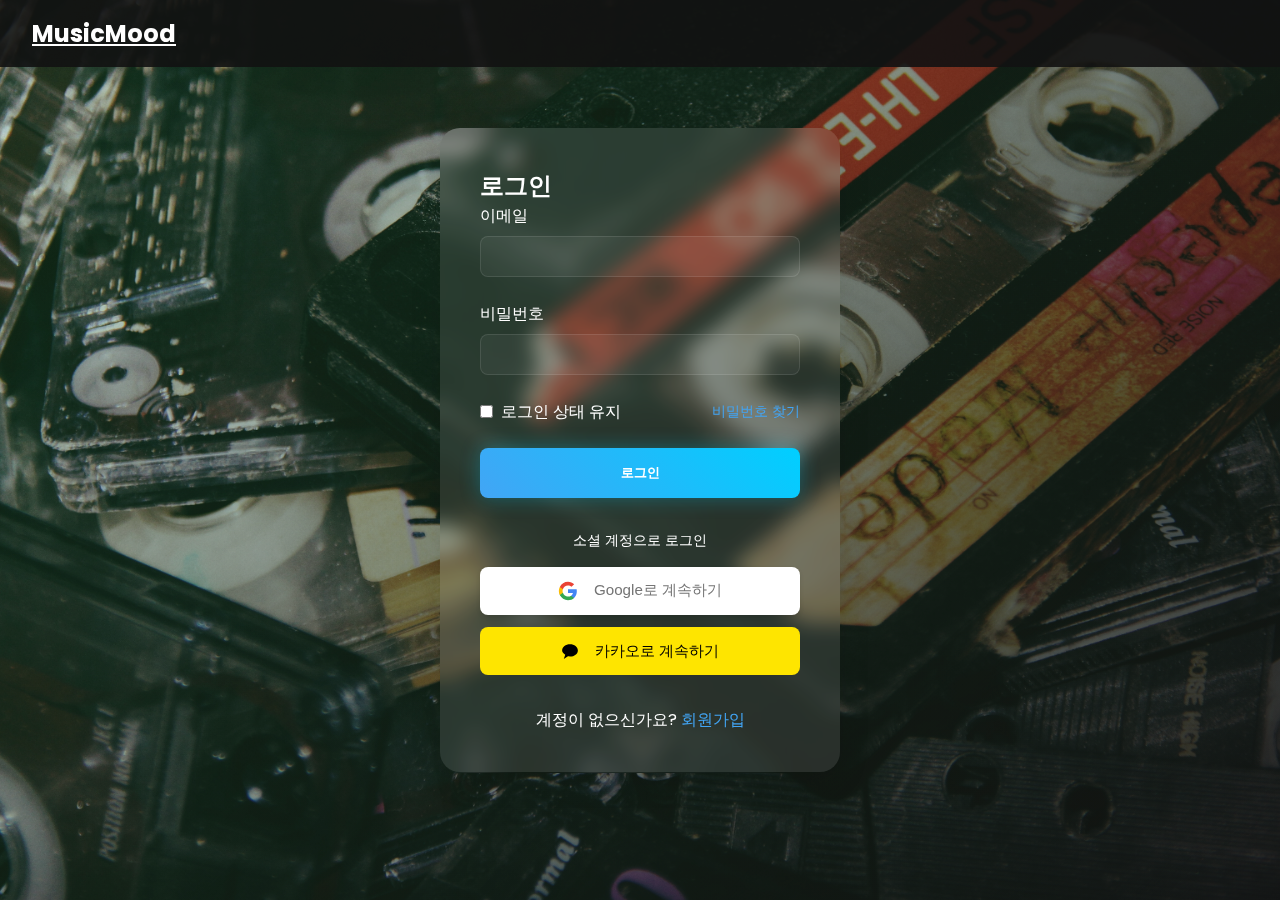
<file: login.html>
<!DOCTYPE html>
<html lang="ko">
<head>
    <meta charset="UTF-8">
    <meta name="viewport" content="width=device-width, initial-scale=1.0">
    <title>로그인 - MusicMood</title>
    <link rel="preconnect" href="https://fonts.googleapis.com">
    <link rel="preconnect" href="https://fonts.gstatic.com" crossorigin>
    <link href="https://fonts.googleapis.com/css2?family=Poppins:wght@300;400;500;600;700&display=swap" rel="stylesheet">
    <link rel="stylesheet" href="./css/style.css">
    <link rel="stylesheet" href="./css/login.css">
</head>
<body>
    <!-- 배경 슬라이더 추가 -->
    <div class="background-slider">
        <div class="slide" style="background-image: url('./assets/images/5.png')"></div>
        <div class="slide" style="background-image: url('./assets/images/6.png')"></div>
        <div class="slide" style="background-image: url('./assets/images/7.png')"></div>
    </div>

    <header class="header">
        <nav class="nav-container">
            <a href="index.html" class="logo">MusicMood</a>
        </nav>
    </header>

    <main class="login-container">
        <div class="login-box">
            <h2>로그인</h2>
            <form class="login-form" action="#" method="POST">
                <div class="form-group">
                    <label for="email">이메일</label>
                    <input type="email" id="email" name="email" required>
                </div>

                <div class="form-group">
                    <label for="password">비밀번호</label>
                    <input type="password" id="password" name="password" required>
                </div>

                <div class="form-options">
                    <label class="remember-me">
                        <input type="checkbox" name="remember">
                        로그인 상태 유지
                    </label>
                    <a href="#" class="forgot-password">비밀번호 찾기</a>
                </div>
                <button type="submit" class="login-button">로그인</button>
            </form>

            <div class="social-login">
                <p>소셜 계정으로 로그인</p>
                <div class="social-buttons">
                    <button class="social-btn google">
                        <svg class="social-icon" viewBox="0 0 24 24">
                            <path d="M22.56 12.25c0-.78-.07-1.53-.2-2.25H12v4.26h5.92c-.26 1.37-1.04 2.53-2.21 3.31v2.77h3.57c2.08-1.92 3.28-4.74 3.28-8.09z" fill="#4285F4"/>
                            <path d="M12 23c2.97 0 5.46-.98 7.28-2.66l-3.57-2.77c-.98.66-2.23 1.06-3.71 1.06-2.86 0-5.29-1.93-6.16-4.53H2.18v2.84C3.99 20.53 7.7 23 12 23z" fill="#34A853"/>
                            <path d="M5.84 14.09c-.22-.66-.35-1.36-.35-2.09s.13-1.43.35-2.09V7.07H2.18C1.43 8.55 1 10.22 1 12s.43 3.45 1.18 4.93l2.85-2.22.81-.62z" fill="#FBBC05"/>
                            <path d="M12 5.38c1.62 0 3.06.56 4.21 1.64l3.15-3.15C17.45 2.09 14.97 1 12 1 7.7 1 3.99 3.47 2.18 7.07l3.66 2.84c.87-2.6 3.3-4.53 6.16-4.53z" fill="#EA4335"/>
                        </svg>
                        Google로 계속하기
                    </button>
                    <button class="social-btn kakao">
                        <svg class="social-icon" viewBox="0 0 24 24">
                            <path d="M12 3c5.799 0 10.5 3.664 10.5 8.185 0 4.52-4.701 8.184-10.5 8.184-.941 0-1.856-.077-2.734-.222l-5.58 3.616 1.97-5.913C3.356 15.19 1.5 13.352 1.5 11.185 1.5 6.664 6.201 3 12 3z" fill="#000000"/>
                        </svg>
                        카카오로 계속하기
                    </button>
                </div>
            </div>

            <div class="signup-link">
                <p>계정이 없으신가요? <a href="#">회원가입</a></p>
            </div>
        </div>
    </main>

    <script src="./js/login.js"></script>
</body>
</html>
</file>
<file: css/style.css>
:root {
    --primary-color: #121212;
    --secondary-color: #1a1a1a;
    --text-color: #ffffff;
    --accent-color: #1DB954;
}

* {
    margin: 0;
    padding: 0;
    box-sizing: border-box;
}

body {
    font-family: 'Poppins', sans-serif;
    background-color: var(--primary-color);
    color: var(--text-color);
    min-height: 100vh;
}

.header {
    background-color: rgba(18, 18, 18, 0.9);
    padding: 1rem 2rem;
    position: fixed;
    width: 100%;
    top: 0;
    z-index: 1000;
}

.nav-container {
    max-width: 1400px;
    margin: 0 auto;
    display: flex;
    justify-content: space-between;
    align-items: center;
}

.logo {
    font-size: 1.5rem;
    font-weight: 700;
    color: var(--text-color);
}

.nav-links {
    display: flex;
    gap: 2rem;
}

.nav-links a {
    color: var(--text-color);
    text-decoration: none;
    font-size: 1rem;
    opacity: 0.8;
    transition: opacity 0.3s ease;
}

.nav-links a:hover {
    opacity: 1;
}

.nav-controls {
    display: flex;
    gap: 1rem;
}

.hero-section {
    height: 100vh;
    position: relative;
    display: flex;
    flex-direction: column;
    justify-content: center;
    align-items: center;
    text-align: center;
    padding: 0 1rem;
    overflow: hidden;
}

.hero-slider {
    position: absolute;
    top: 0;
    left: 0;
    width: 100%;
    height: 100%;
    z-index: -1;
}

.slide {
    position: absolute;
    top: 0;
    left: 0;
    width: 100%;
    height: 100%;
    opacity: 0;
    background-size: cover;
    background-position: center;
    background-repeat: no-repeat;
    transition: opacity 1s ease-in-out;
}

.slide.active {
    opacity: 1;
}

/* 텍스트가 잘 보이도록 오버레이 추가 */
.hero-section::after {
    content: '';
    position: absolute;
    top: 0;
    left: 0;
    width: 100%;
    height: 100%;
    background: rgba(0, 0, 0, 0.5); /* 어두운 오버레이 */
    z-index: -1;
}

.hero-content {
    position: relative;
    z-index: 1;
    color: var(--text-color);
}

.hero-content h2 {
    text-shadow: 2px 2px 4px rgba(0, 0, 0, 0.5);
}

.hero-content p {
    text-shadow: 1px 1px 2px rgba(0, 0, 0, 0.5);
}

.mood-selector {
    padding: 4rem 2rem;
    text-align: center;
}

.mood-selector h3 {
    font-size: 1.5rem;
    margin-bottom: 2rem;
}

.mood-grid {
    display: grid;
    grid-template-columns: repeat(4, 1fr);
    gap: 1rem;
    max-width: 800px;
    margin: 0 auto;
}

.mood-btn {
    background-color: var(--secondary-color);
    border: none;
    border-radius: 10px;
    padding: 2rem;
    cursor: pointer;
    transition: transform 0.3s ease;
}

.mood-btn:hover {
    transform: translateY(-5px);
}

.mood-emoji {
    font-size: 2.5rem;
    display: block;
    margin-bottom: 0.5rem;
}

.mood-text {
    color: var(--text-color);
    font-size: 1rem;
}

.icon-btn {
    background: none;
    border: none;
    color: var(--text-color);
    font-size: 1.2rem;
    cursor: pointer;
    padding: 0.5rem;
    opacity: 0.8;
    transition: opacity 0.3s ease;
}

.icon-btn:hover {
    opacity: 1;
}

@media (max-width: 768px) {
    .hero-content h2 {
        font-size: 2rem;
    }

    .mood-grid {
        grid-template-columns: repeat(2, 1fr);
    }

    .nav-links {
        display: none;
    }
}

.cta-button {
    display: inline-block;
    background: linear-gradient(45deg, #42A5F5, #00CFFF);
    color: #FFFFFF;
    padding: 1rem 2.5rem;
    border-radius: 50px;
    text-decoration: none;
    font-weight: 500;
    margin-top: 2rem;
    transition: all 0.3s ease;
    border: none;
    position: relative;
    overflow: hidden;
    box-shadow: 0 0 20px rgba(0, 207, 255, 0.5);
    text-shadow: 0 0 10px rgba(255, 255, 255, 0.5);
    letter-spacing: 1px;
}

/* 네온 효과 */
.cta-button::before {
    content: '';
    position: absolute;
    top: -2px;
    left: -2px;
    right: -2px;
    bottom: -2px;
    background: linear-gradient(45deg, #42A5F5, #00CFFF, #42A5F5);
    border-radius: 50px;
    z-index: -1;
    filter: blur(15px);
    opacity: 0;
    transition: opacity 0.3s ease;
}

/* 호버 효과 */
.cta-button:hover {
    transform: translateY(-3px) scale(1.02);
    box-shadow: 0 0 30px rgba(0, 207, 255, 0.8);
    background: linear-gradient(45deg, #00CFFF, #42A5F5);
}

.cta-button:hover::before {
    opacity: 1;
}

/* 활성화(클릭) 효과 */
.cta-button:active {
    transform: translateY(-1px);
    box-shadow: 0 0 15px rgba(0, 207, 255, 0.6);
}

/* 버튼 내부 텍스트에 살짝 빛나는 효과 */
.cta-button span {
    position: relative;
    z-index: 1;
}

.mood-playlists {
    padding: 2rem;
    margin-top: 2rem;
    opacity: 0;
    transform: translateY(20px);
    animation: fadeIn 0.5s ease forwards;
}

@keyframes fadeIn {
    to {
        opacity: 1;
        transform: translateY(0);
    }
}

.fade-out {
    opacity: 0;
    transform: translateY(20px);
    transition: all 0.3s ease;
}

/* 플레이리스트 그리드 중앙 정렬로 수정 */
.playlist-grid {
    display: flex;
    justify-content: center;
    max-width: 800px;
    margin: 0 auto;
}

/* 플레이리스트 카드 스타일 수정 */
.playlist-card {
    width: 100%;
    max-width: 600px;
    background: rgba(255, 255, 255, 0.1);
    border-radius: 12px;
    overflow: hidden;
    transition: all 0.3s ease;
    cursor: pointer;
}

/* 플레이리스트 헤더 스타일 */
.playlist-header {
    display: flex;
    padding: 1.5rem;
    gap: 1.5rem;
    align-items: center;
}

.playlist-image {
    width: 150px;
    height: 150px;
    border-radius: 8px;
    object-fit: cover;
}

/* 트랙 리스트 스타일 */
.playlist-tracks {
    background: rgba(0, 0, 0, 0.2);
    padding: 1rem;
    max-height: 0;
    overflow: hidden;
    transition: all 0.3s ease;
}

.playlist-card.expanded .playlist-tracks {
    max-height: 500px;
    overflow-y: auto;
}

.track-item {
    display: flex;
    align-items: center;
    padding: 0.8rem;
    border-radius: 8px;
    transition: background-color 0.3s ease;
}

.track-item:hover {
    background: rgba(255, 255, 255, 0.1);
}

.track-number {
    width: 30px;
    text-align: center;
}

.track-thumbnail {
    width: 40px;
    height: 40px;
    border-radius: 4px;
    margin-right: 1rem;
}

.track-info {
    flex: 1;
}

.track-name {
    font-weight: 500;
}

.track-artist {
    font-size: 0.9rem;
    color: rgba(255, 255, 255, 0.7);
}

.track-duration {
    margin-left: 1rem;
    color: rgba(255, 255, 255, 0.7);
}

/* 스크롤바 스타일링 */
.playlist-tracks::-webkit-scrollbar {
    width: 8px;
}

.playlist-tracks::-webkit-scrollbar-track {
    background: rgba(0, 0, 0, 0.1);
    border-radius: 4px;
}

.playlist-tracks::-webkit-scrollbar-thumb {
    background: rgba(255, 255, 255, 0.3);
    border-radius: 4px;
}

.playlist-tracks::-webkit-scrollbar-thumb:hover {
    background: rgba(255, 255, 255, 0.4);
}
</file>
<file: css/login.css>
/* 배경 슬라이더 스타일 */
.background-slider {
    position: fixed;
    top: 0;
    left: 0;
    width: 100%;
    height: 100%;
    z-index: -2;
}

.background-slider .slide {
    position: absolute;
    top: 0;
    left: 0;
    width: 100%;
    height: 100%;
    opacity: 0;
    background-size: cover;
    background-position: center;
    background-repeat: no-repeat;
    transition: opacity 1.5s ease-in-out;
}

.background-slider .slide.active {
    opacity: 1;
}

/* 어두운 오버레이 효과 */
.background-slider::after {
    content: '';
    position: fixed;
    top: 0;
    left: 0;
    width: 100%;
    height: 100%;
    background: linear-gradient(
        rgba(0, 0, 0, 0.7),
        rgba(0, 0, 0, 0.8)
    );
    z-index: -1;
}

/* 로그인 컨테이너 원래 스타일 유지 */
.login-container {
    min-height: 100vh;
    display: flex;
    align-items: center;
    justify-content: center;
    padding: 2rem;
    background: linear-gradient(135deg, rgba(29, 185, 84, 0.1) 0%, rgba(18, 18, 18, 0.9) 100%);
}

.login-box {
    background: rgba(255, 255, 255, 0.1);
    backdrop-filter: blur(10px);
    padding: 2.5rem;
    border-radius: 20px;
    width: 100%;
    max-width: 400px;
    box-shadow: 0 8px 32px rgba(0, 0, 0, 0.1);
}

/* 버튼 스타일만 변경 */
.login-button {
    width: 100%;
    padding: 1rem;
    background: linear-gradient(45deg, #42A5F5, #00CFFF);
    border: none;
    border-radius: 8px;
    color: white;
    font-weight: 600;
    cursor: pointer;
    transition: all 0.3s ease;
    box-shadow: 0 0 20px rgba(0, 207, 255, 0.3);
}

.login-button:hover {
    background: linear-gradient(45deg, #00CFFF, #42A5F5);
    transform: translateY(-2px);
    box-shadow: 0 0 30px rgba(0, 207, 255, 0.5);
}

/* 나머지 스타일은 이전과 동일하게 유지 */
.form-group {
    margin-bottom: 1.5rem;
}

.form-group label {
    display: block;
    margin-bottom: 0.5rem;
    color: var(--text-color);
}

.form-group input {
    width: 100%;
    padding: 0.75rem;
    border: 1px solid rgba(255, 255, 255, 0.1);
    border-radius: 8px;
    background: rgba(255, 255, 255, 0.05);
    color: var(--text-color);
    transition: all 0.3s ease;
}

.form-group input:focus {
    outline: none;
    border-color: #42A5F5;
    background: rgba(255, 255, 255, 0.1);
}

.form-options {
    display: flex;
    justify-content: space-between;
    align-items: center;
    margin-bottom: 1.5rem;
}

.remember-me {
    display: flex;
    align-items: center;
    gap: 0.5rem;
    color: var(--text-color);
}

.forgot-password {
    color: #42A5F5;
    text-decoration: none;
    font-size: 0.9rem;
}

/* 소셜 로그인 섹션 */
.social-login {
    margin-top: 2rem;
    text-align: center;
    width: 100%;
}

.social-login p {
    color: var(--text-color);
    margin-bottom: 1rem;
    font-size: 0.9rem;
}

/* 소셜 버튼 컨테이너 */
.social-buttons {
    display: flex;
    flex-direction: column;  /* 세로 배치로 변경 */
    gap: 0.8rem;            /* 버튼 간격 조정 */
    width: 100%;
}

/* 소셜 버튼 공통 스타일 */
.social-btn {
    width: 100%;           /* 전체 너비 사용 */
    padding: 0.8rem 1.5rem;
    border: none;
    border-radius: 8px;
    cursor: pointer;
    font-weight: 500;
    transition: all 0.3s ease;
    display: flex;
    align-items: center;
    font-size: 0.95rem;
    min-height: 48px;      /* 버튼 최소 높이 설정 */
}

/* 소셜 아이콘 */
.social-icon {
    width: 20px;
    height: 20px;
    margin-right: 1rem;    /* 아이콘과 텍스트 사이 간격 */
    flex-shrink: 0;
}

/* 구글 버튼 */
.social-btn.google {
    background: #ffffff;
    color: #757575;
    box-shadow: 0 2px 4px rgba(0, 0, 0, 0.1);
    justify-content: center;
}

.social-btn.google:hover {
    background: #f5f5f5;
    box-shadow: 0 4px 8px rgba(0, 0, 0, 0.1);
}

/* 카카오 버튼 */
.social-btn.kakao {
    background: #FEE500;
    color: #000000;
    justify-content: center;
    position: relative;
}

.social-btn.kakao:hover {
    background: #FDD835;
    box-shadow: 0 4px 8px rgba(254, 229, 0, 0.2);
}

.social-btn.kakao .social-icon {
    width: 18px;  /* 카카오 로고 크기 조정 */
    height: 18px;
}

.signup-link {
    margin-top: 2rem;
    text-align: center;
    color: var(--text-color);
}

.signup-link a {
    color: #42A5F5;
    text-decoration: none;
    font-weight: 500;
}

@media (max-width: 480px) {
    .login-box {
        padding: 2rem;
    }

    .social-buttons {
        flex-direction: column;
        padding: 0.8rem 1rem;
        font-size: 0.9rem;
    }

    .social-btn {
        width: 100%;
    }
}
</file>
